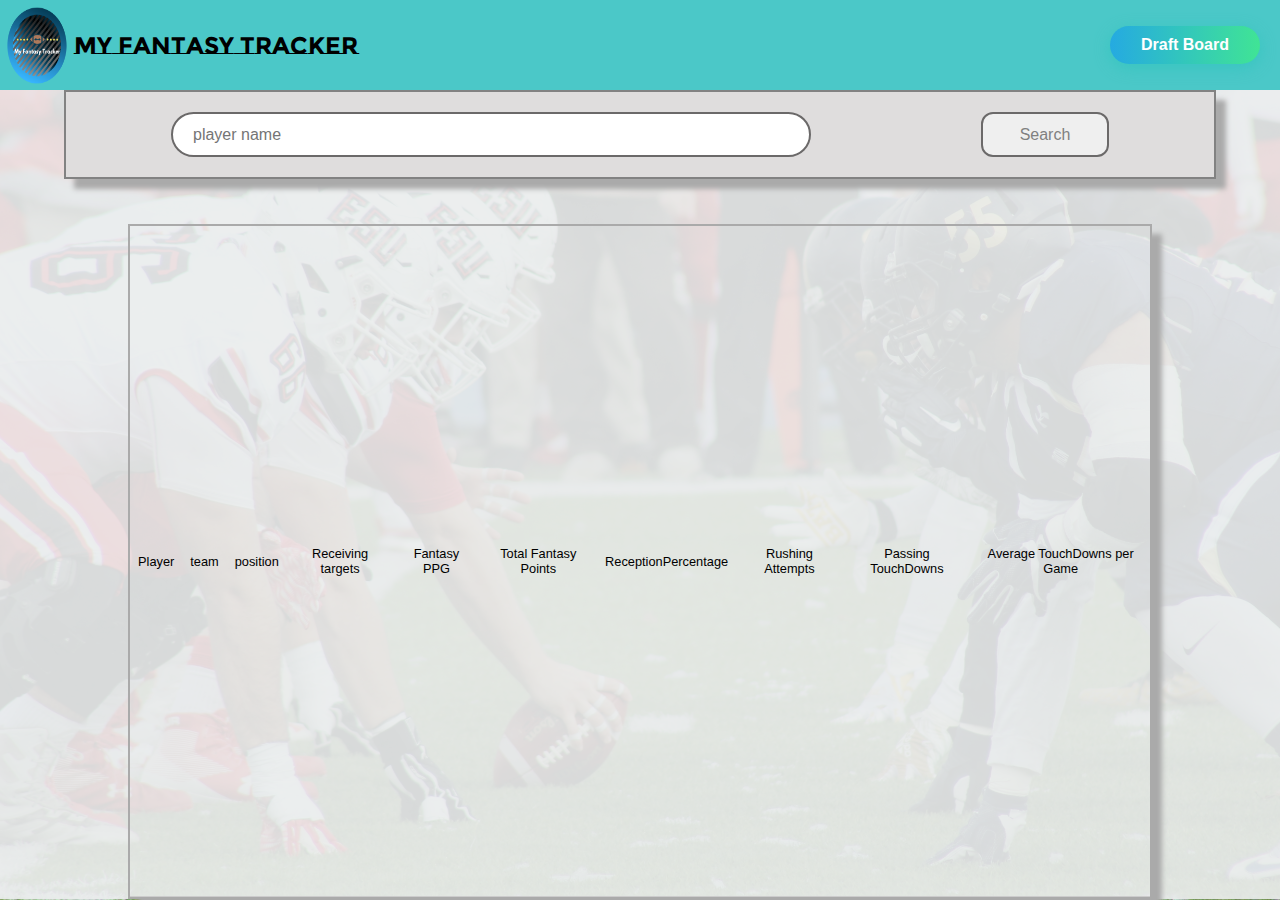
<file: index.html>
<!DOCTYPE html>
<html lang="en">
  <head>
    <meta charset="UTF-8" />
    <meta name="viewport" content="width=device-width, initial-scale=1.0" />
    <meta http-equiv="X-UA-Compatible" content="ie=edge" />
    <link rel="stylesheet" href="styles/style.css" />
    <link
      rel="apple-touch-icon"
      sizes="180x180"
      href="/favicon_io/apple-touch-icon.png"
    />
    <link
      rel="icon"
      type="image/png"
      sizes="32x32"
      href="/favicon_io/favicon-32x32.png"
    />
    <link
      rel="icon"
      type="image/png"
      sizes="16x16"
      href="/favicon_io/favicon-16x16.png"
    />
    <link rel="manifest" href="/site.webmanifest" />
    <script
      src="https://code.jquery.com/jquery-3.4.1.min.js"
      integrity="sha256-CSXorXvZcTkaix6Yvo6HppcZGetbYMGWSFlBw8HfCJo="
      crossorigin="anonymous"
    ></script>
    <title>My Fantasy Tracker</title>
  </head>
  <body>
    <header>
      <img src="images/fantasytracker.png" alt="logo" />
      <h2 class="title">My Fantasy Tracker</h2>
      <nav>
        <button class="btn-hover color-1">
          Draft Board
        </button>
        <div class="burger">
          <div class="burger-bar"></div>
          <div class="burger-bar"></div>
          <div class="burger-bar"></div>
        </div>
      </nav>
    </header>
    <div class="overlay">
      <div id="mySidenav" class="sidenav">
        <a class="closebtn">&times;</a>
        <a href="#">About</a>
        <a href="#">Services</a>
        <a href="#">Clients</a>
        <a href="#">Contact</a>
      </div>
      <div class="search-bar">
        <input type="search" placeholder="player name" id="search-text" />
        <input type="button" value="Search" id="search-btn" />
      </div>

      <div class="results">
        <table>
          <tbody>
            <tr class="table-headings">
              <td>Player</td>
              <td>team</td>
              <td>position</td>
              <td>Receiving targets</td>
              <td>Fantasy PPG</td>
              <td>Total Fantasy Points</td>
              <td>ReceptionPercentage</td>
              <td>Rushing Attempts</td>
              <td>Passing TouchDowns</td>
              <td>Average TouchDowns per Game </td>
            </tr>
            <!-- <tr class="player-data">
                        <td class='player-card'>
                        </h4>Antonio Allison
                        <h4>
                            
                            <img src="images/nfl-arizona-cardinals-team-logo-2-768x768.png" alt=""></td>
                            <td>Green Bay Packers</td>
                            <td>WR</td>
                            <td>stat1</td>
                            <td>stat2</td>
                            <td>stat3</td>
                            
                        </tr> -->
          </tbody>
        </table>
      </div>
    </div>
    <script src="src/app.js"></script>
  </body>
</html>
</file>
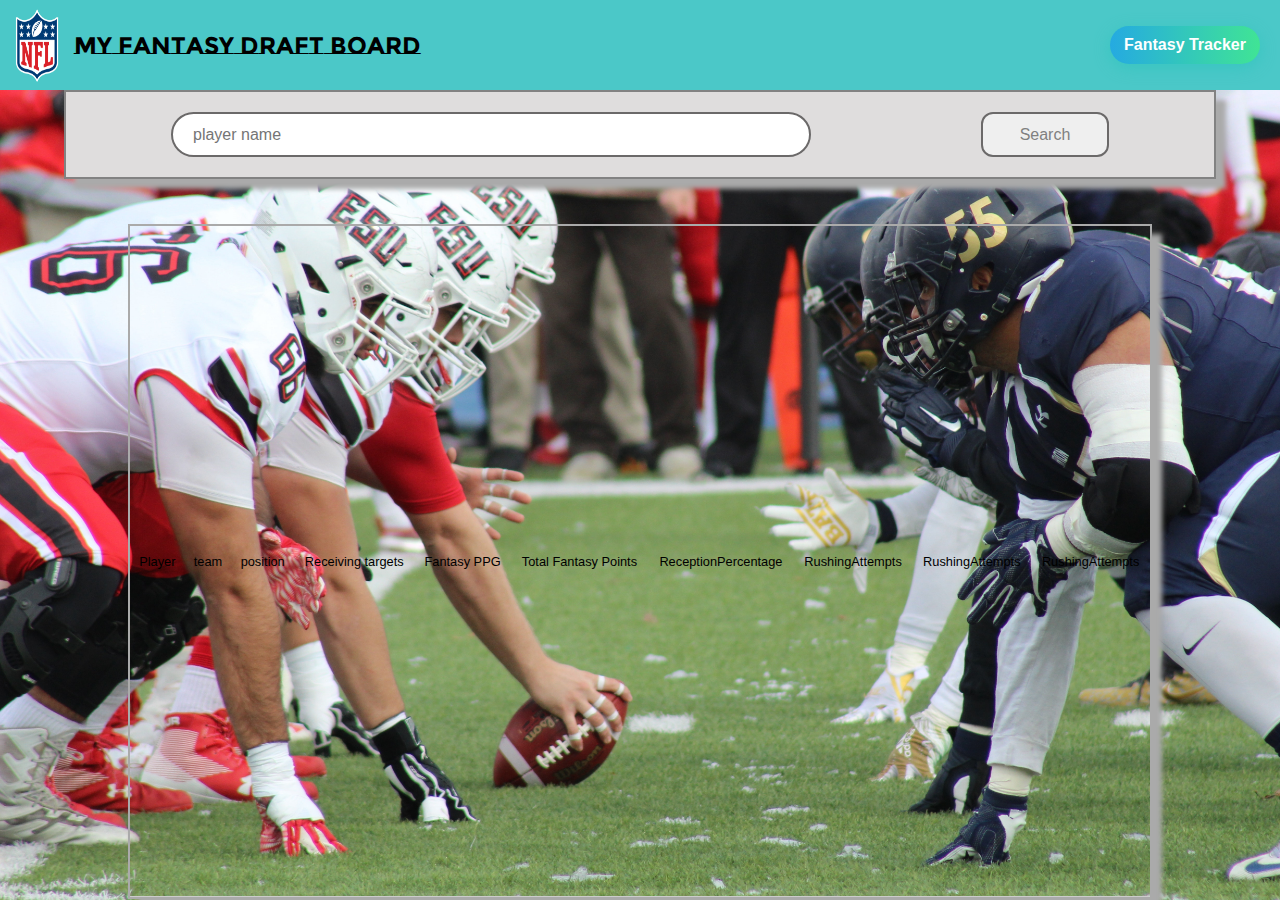
<file: draftboard.html>
<!DOCTYPE html>
<html lang="en">
  <head>
    <meta charset="UTF-8" />
    <meta name="viewport" content="width=device-width, initial-scale=1.0" />
    <meta http-equiv="X-UA-Compatible" content="ie=edge" />
    <link rel="stylesheet" href="styles/style.css" />
    <link
      rel="apple-touch-icon"
      sizes="180x180"
      href="/favicon_io/apple-touch-icon.png"
    />
    <link
      rel="icon"
      type="image/png"
      sizes="32x32"
      href="/favicon_io/favicon-32x32.png"
    />
    <link
      rel="icon"
      type="image/png"
      sizes="16x16"
      href="/favicon_io/favicon-16x16.png"
    />
    <link rel="manifest" href="/site.webmanifest" />
    <script
      src="https://code.jquery.com/jquery-3.4.1.min.js"
      integrity="sha256-CSXorXvZcTkaix6Yvo6HppcZGetbYMGWSFlBw8HfCJo="
      crossorigin="anonymous"
    ></script>
    <title>My Draft Board</title>
  </head>
  <body>
    <header>
      <img src="images/nfl-league-logo.png" alt="logo" />
      <h2 class="title">My Fantasy Draft Board</h2>
      <nav>
        <button class="btn-hover color-1" href="index.html">
          Fantasy Tracker
        </button>
      </nav>
    </header>
    <div class="search-bar">
      <input type="search" placeholder="player name" id="search-text" />
      <input type="button" value="Search" id="search-btn" />
    </div>
    <div class="results">
      <table>
        <tbody>
          <tr class="table-headings">
            <td>Player</td>
            <td>team</td>
            <td>position</td>
            <td>Receiving targets</td>
            <td>Fantasy PPG</td>
            <td>Total Fantasy Points</td>
            <td>ReceptionPercentage</td>
            <td>RushingAttempts</td>
            <td>RushingAttempts</td>
            <td>RushingAttempts</td>
          </tr>
          <!-- <tr class="player-data">
                    <td class='player-card'>
                    </h4>Antonio Allison
                    <h4>
                        
                        <img src="images/nfl-arizona-cardinals-team-logo-2-768x768.png" alt=""></td>
                        <td>Green Bay Packers</td>
                        <td>WR</td>
                        <td>stat1</td>
                        <td>stat2</td>
                        <td>stat3</td>
                        
                    </tr> -->
        </tbody>
      </table>
    </div>

    <script src="src/app.js"></script>
  </body>
</html>
</file>
<file: styles/style.css>
@import url("https://fonts.googleapis.com/css?family=Montserrat+Subrayada&display=swap");

* {
  margin: 0;
  padding: 0;
  box-sizing: border-box;
}

body {
  background-image: url(/images/action-american-football-athletes-1618200.jpg);
  background-size: cover;
  height: 100vh;
}
.overlay {
  background: rgba(234, 236, 236, 0.918);
  height:fit-content;
}

header {
  display: flex;
  align-items: center;
  align-content: center;
  justify-content: space-around;
  flex-wrap: wrap;
  background-color: rgb(75, 200, 200);
  height: 10vh;
}
li {
  list-style: none;
}
a {
  text-decoration: none;
  color: black;
  height: 10%;
  width: 30%;
  font-size: 1.5em;
  font-family: "Montserrat Subrayada", sans-serif;
  background-color: rgb(61, 157, 189);
  border: solid 2px whitesmoke;
}
.btn-hover {
  width: 150px;
  font-size: 1em;
  font-weight: 600;
  color: #fff;
  cursor: pointer;
  margin: 20px;
  height: 50%;
  text-align: center;
  border: none;
  background-size: 300% 100%;
  padding: 10px;

  border-radius: 50px;
  -moz-transition: all 0.4s ease-in-out;
  -o-transition: all 0.4s ease-in-out;
  -webkit-transition: all 0.4s ease-in-out;
  transition: all 0.4s ease-in-out;
}

.btn-hover:hover {
  background-position: 100% 0;
  -moz-transition: all 0.4s ease-in-out;
  -o-transition: all 0.4s ease-in-out;
  -webkit-transition: all 0.4s ease-in-out;
  transition: all 0.4s ease-in-out;
}

.btn-hover:focus {
  outline: none;
}

.btn-hover.color-1 {
  background-image: linear-gradient(
    to right,
    #25aae1,
    #40e495,
    #30dd8a,
    #2bb673
  );
  box-shadow: 0 4px 15px 0 rgba(49, 196, 190, 0.75);
}

.title {
  font-family: "Montserrat Subrayada", sans-serif;
  flex: 1;
}
.results {
  border: 2px solid #aaaaaa;
  display: flex;
  justify-content: right;
  width: 80vw;
  height: 75vh;
  margin: 0 auto;
  box-shadow: 10px 10px 5px #aaaaaa;
  margin-top: 5vh;
  overflow: scroll;
}
input {
  border: 2px solid rgb(107, 105, 105);
  outline: none;
}
.search-bar {
  border: 2px solid rgb(130, 130, 130);
  display: flex;
  align-items: center;
  justify-content: space-around;
  flex-wrap: wrap;
  height: fit-content;
  box-shadow: 10px 10px 5px #aaaaaa;
  width: 90vw;
  margin: 0 auto;
  background-color: #dfdddd;
  padding: 20px;

}
#search-text {
  height: 5vh;
  width: 50vw;
  font-size: 1rem;
  border-radius: 50px;
  padding: 20px;
}
#search-btn {
  height: 5vh;
  width: 10vw;
  font-size: 1rem;
  color: gray;
  border-radius: 12px;
}
#search-btn:hover {
  box-shadow: 5px 5px 5px #aaaaaa;
}
#search-text:hover {
  box-shadow: 5px 5px 5px #aaaaaa;
}

table {
  font-family: arial, sans-serif;
  border-collapse: collapse;
  width: 100%;
}

td,
th {
  border-bottom: 1px solid #cccccc;
  text-align: center;
  padding: 8px;
  margin: 0;
  font-size: 80%;
}

tr:nth-child(even) {
  background-color: #dddddd;
}
header img {
  height: 90%;
  max-width: 5vw;
  margin: 5px;
  padding: 2px;

  flex: 1;
}
td img {
  height: 70px;
  max-width: 60px;
  margin: 0 auto;
}
.player-card {
  text-align: center;
  display: flex;
  flex-direction: column;
}

.sidenav {
  height: 100%;
  width: 0;
  position: fixed;
  z-index: 1;
  top: 0;
  left: 0;
  background-color: #111;
  overflow-x: hidden;
  transition: 0.5s;
  padding-top: 60px;
  text-align: center;
}

.sidenav a {
  font-family: "Courier New", Courier, monospace;
  padding: 8px 8px 8px 32px;
  text-decoration: none;
  font-size: 25px;
  color: white;
  display: block;
  transition: 0.3s;
  width: 200px;
  opacity: 0.8;
  border: none;
  border-bottom: 1px solid white;
}

.sidenav a:hover {
  color: #f1f1f1;
}

.sidenav .closebtn {
  position: absolute;
  top: 0;
  right: 25px;
  font-size: 36px;
  margin-left: 50px;
  width: fit-content;
  padding: 10px;
}

@media screen and (max-width: 600px) {
  h2 {
    font-size: 15px;
  }
  header {
    align-content: center;
  }
  header img{
    height: 5vh;
    max-width: 7vw;
  }
  .search-bar {
    justify-content: space-around;
    align-content: center;
    
  }
  #search-text {
    width: 200px;
    margin: 10px;
    
    flex: 2;
  }
  #search-btn {
    flex: 1;
    width: 70px;
    

  }
  button {
    display: none;
  }

  .burger {
    display: block;
    margin-right: 30px;
  }

  .burger-bar {
    background-color: white;
    height: 5px;
    width: 35px;
    flex: 1;
    margin: 4px;
  }
}

@media screen and (max-width: 375px) {
  h2 {
    font-size: 10px;
  }
  img {
    height: 40px;
    width: 40px;
  }
  td img {
    width: 55px;
  }
  header {
    height: 10vh;
    align-content: center;
  }

  header img{
    height: 5vh;
    width: 100%;
    margin: 10px;

  }
  .search-bar {
    height: fit-content;
  }
  #search-btn {
    width: 50%;
    
  }
  #search-text {
    width: 200px;
  }

  nav button {
    display: none;
  }
}
</file>
